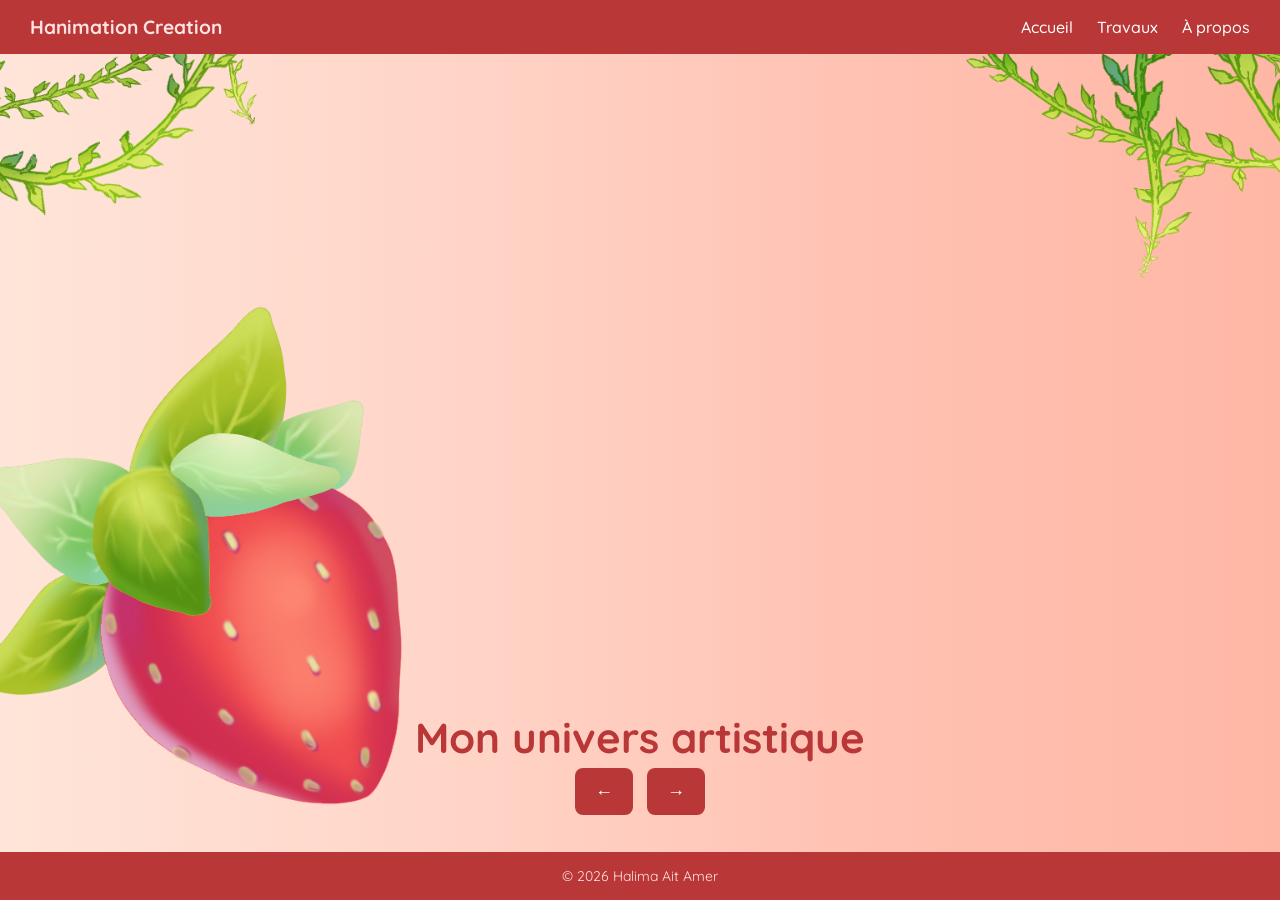
<file: index.html>
<!DOCTYPE html>
<html lang="fr">
<head>
  <meta charset="UTF-8">
  <meta name="viewport" content="width=device-width, initial-scale=1.0">
  <link href="https://fonts.googleapis.com/css2?family=Quicksand:wght@300;400;500;600;700&display=swap" rel="stylesheet">
  <title>Hanimation Creation</title>
  <link rel="stylesheet" href="style.css">
</head>

<body>

  <!-- IMAGE OVERLAY pour portrait -->
  <img src="UpPage.png" class="bg-overlay">
  
  <!-- IMAGE OVERLAY pour travaux -->
  <img src="travaux_back.png" class="bg-overlay-travaux">

  <header>
    <div class="logo">Hanimation Creation</div>
    <nav>
      <a href="index.html">Accueil</a>
      <a href="travaux.html">Travaux</a>
      <a href="#about">À propos</a>
    </nav>
  </header>

  <section class="hero">
    <div class="slider">

      <!-- PORTRAIT -->
      <div class="slide active portrait-slide">
        <video id="portraitVideo" muted loop playsinline>
          <source src="https://res.cloudinary.com/dbl7sn5ox/video/upload/v1776379329/portrait_s5dyqi.webm" type="video/webm">
          Votre navigateur ne supporte pas la vidéo.
        </video>
        <h1>Mon univers artistique</h1>
      </div>

      <!-- DEMOREEL -->
      <div class="slide demoreel-slide">
        <div class="vimeo-container">
          <iframe 
            src="https://player.vimeo.com/video/1145921699?autoplay=1&loop=1&byline=0&title=0&portrait=0&controls=1"
            frameborder="0" 
            allow="autoplay; fullscreen; picture-in-picture" 
            allowfullscreen>
          </iframe>
        </div>
        <h1>Demoreel</h1>
      </div>

      <!-- TRAVAUX -->
      <div class="slide travaux-slide">
        <a href="travaux.html" class="travaux-link">
          <img src="travaux_front.png" alt="Travaux" class="travaux-image">
          <h1>Mes Travaux</h1>
        </a>
      </div>

    </div>

    <div class="controls">
      <button onclick="prevSlide()">←</button>
      <button onclick="nextSlide()">→</button>
    </div>
  </section>

  <footer>
    © 2026 Halima Ait Amer
  </footer>

  <script>
    let current = 0;
    const slides = document.querySelectorAll(".slide");
    const bgOverlay = document.querySelector(".bg-overlay");
    const bgOverlayTravaux = document.querySelector(".bg-overlay-travaux");
    const controls = document.querySelector(".controls");
    const header = document.querySelector("header");
    const footer = document.querySelector("footer");
    const buttons = document.querySelectorAll("button");

    function changeHeaderFooterColor(color) {
      header.style.backgroundColor = color;
      footer.style.backgroundColor = color;
      buttons.forEach(btn => {
        btn.style.backgroundColor = color;
      });
    }

    function showSlide(index) {
      slides.forEach((slide) => {
        slide.classList.remove("active");

        let video = slide.querySelector("video");
        if (video) {
          video.pause();
        }
      });

      const activeSlide = slides[index];
      activeSlide.classList.add("active");

      const activeVideo = activeSlide.querySelector("video");

      /* Tous les boutons à la même hauteur */
      controls.style.bottom = "80px";

      /* FOND + OVERLAY selon le slide */
      if (activeSlide.classList.contains("portrait-slide")) {
        document.body.style.background = "linear-gradient(to right, #ffe5d9, #ffd6c9, #ffc2b3, #ffb7a5)";
        bgOverlay.style.opacity = "1";
        bgOverlayTravaux.style.opacity = "0";
        changeHeaderFooterColor("#b93737");
      } else if (activeSlide.classList.contains("demoreel-slide")) {
        document.body.style.background = "linear-gradient(to right, #ffe4e1, #ffd1dc, #ffc1cc)";
        bgOverlay.style.opacity = "0";
        bgOverlayTravaux.style.opacity = "0";
        changeHeaderFooterColor("#b93737");
      } else if (activeSlide.classList.contains("travaux-slide")) {
        document.body.style.background = "linear-gradient(90deg, #ffdfdb 19%, #f0b8ff 92%)";
        bgOverlay.style.opacity = "0";
        bgOverlayTravaux.style.opacity = "1";
        changeHeaderFooterColor("#b93737"); // Rouge pour toutes les slides
      }

      /* LANCEMENT VIDEO */
      if (activeVideo) {
        activeVideo.play();
      }

      current = index;
    }

    function nextSlide() {
      showSlide((current + 1) % slides.length);
    }

    function prevSlide() {
      showSlide((current - 1 + slides.length) % slides.length);
    }

    window.onload = () => {
      showSlide(0);
    };
  </script>

</body>
</html>
</file>
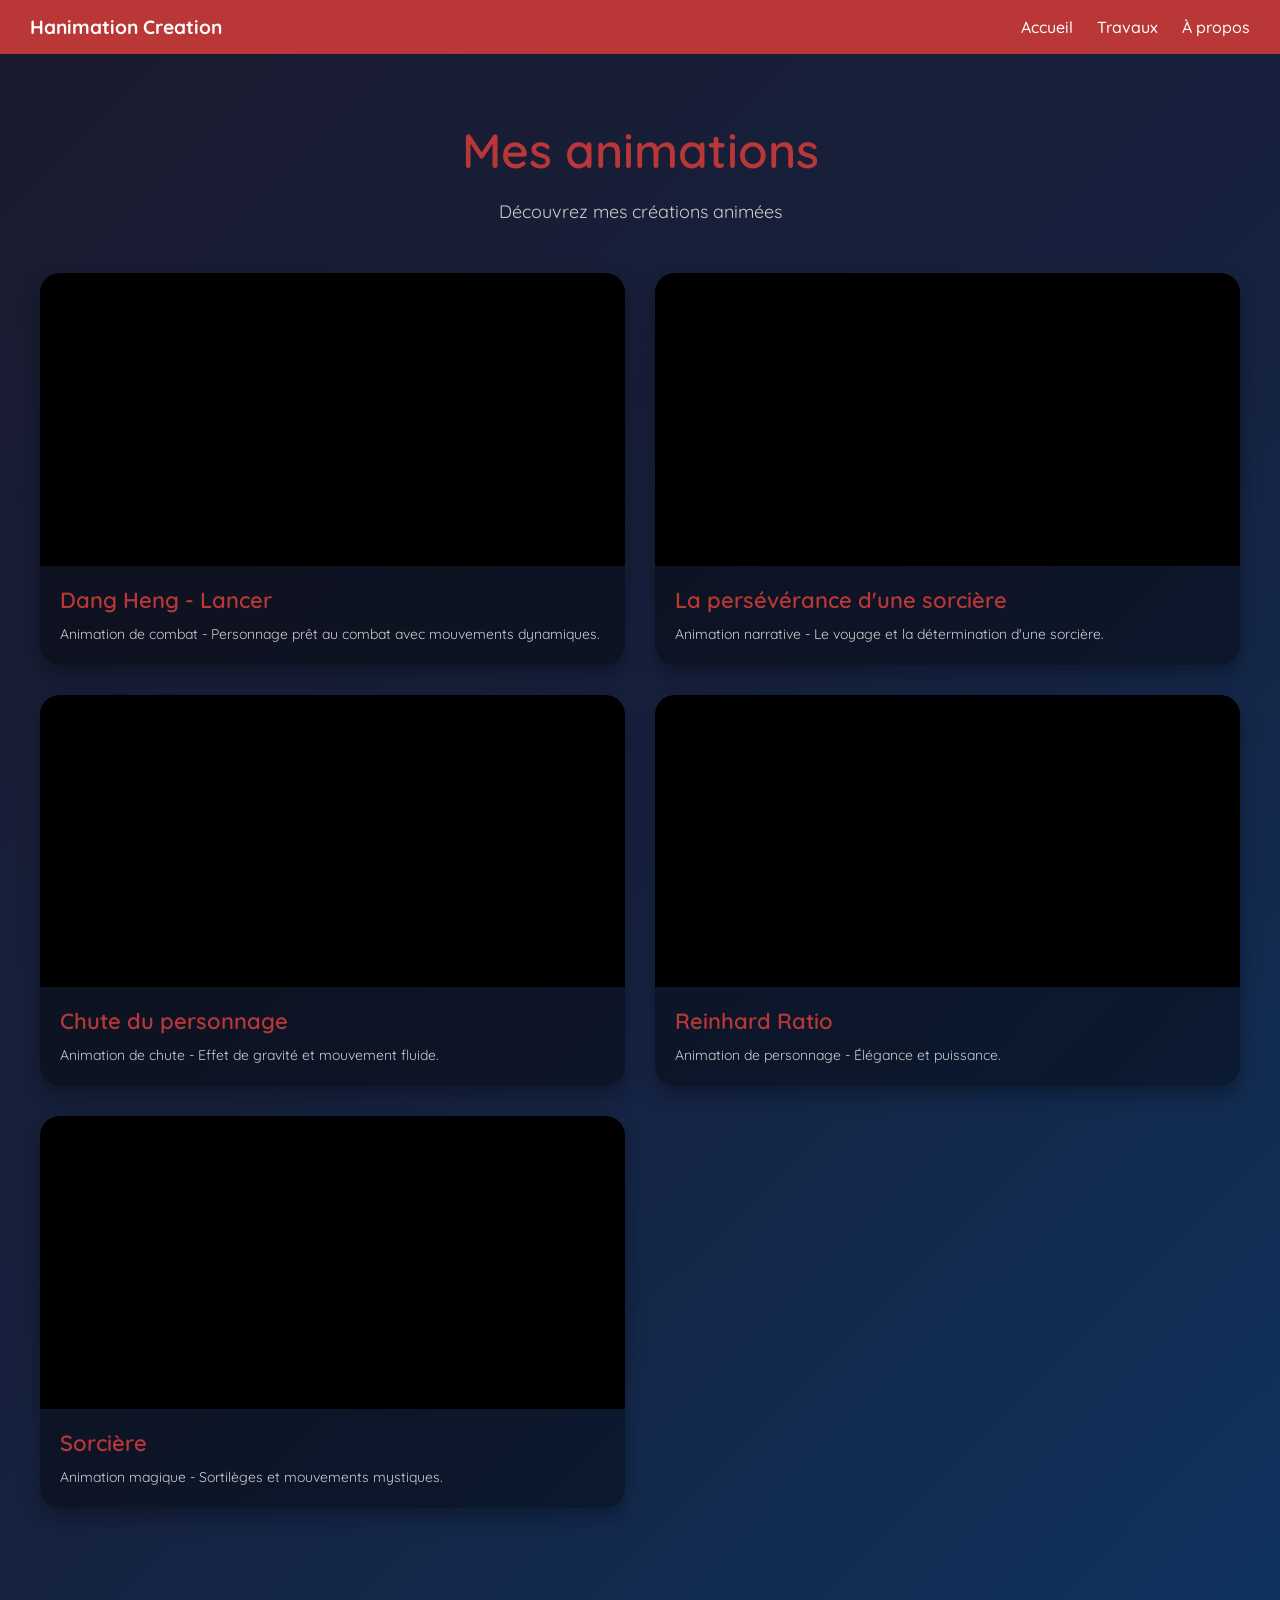
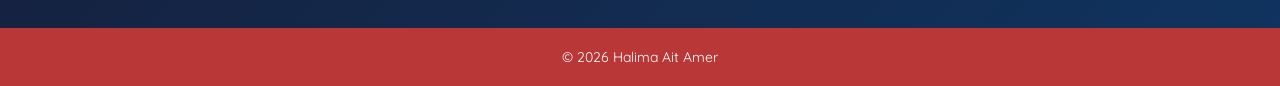
<file: animation.html>
<!DOCTYPE html>
<html lang="fr">
<head>
<meta charset="UTF-8">
<meta name="viewport" content="width=device-width, initial-scale=1.0">
<link href="https://fonts.googleapis.com/css2?family=Quicksand:wght@300;400;500;600;700&display=swap" rel="stylesheet">
<title>Hanimation Creation - Animations</title>

<style>
* {
  margin: 0;
  padding: 0;
  box-sizing: border-box;
  font-family: 'Quicksand', sans-serif;
}

body {
  background: linear-gradient(135deg, #1a1a2e, #16213e, #0f3460);
  color: white;
  min-height: 100vh;
}

/* HEADER */
header {
  position: fixed;
  width: 100%;
  background: #b93737;
  display: flex;
  justify-content: space-between;
  align-items: center;
  padding: 15px 30px;
  z-index: 1000;
}

.logo {
  font-size: 1.2rem;
  font-weight: 700;
  color: white;
}

nav a {
  margin-left: 20px;
  text-decoration: none;
  color: white;
  font-weight: 500;
  transition: opacity 0.3s ease;
}

nav a:hover {
  opacity: 0.8;
}

/* SECTION */
.section {
  padding: 120px 40px 80px;
  text-align: center;
  max-width: 1400px;
  margin: 0 auto;
}

.section h2 {
  font-size: 48px;
  color: #b93737;
  margin-bottom: 20px;
  font-weight: 600;
}

.section p.subtitle {
  font-size: 18px;
  color: #ccc;
  margin-bottom: 50px;
}

/* GRILLE DES ANIMATIONS */
.grid {
  display: grid;
  grid-template-columns: repeat(auto-fit, minmax(400px, 1fr));
  gap: 30px;
  margin-top: 20px;
}

/* CARD ANIMATION */
.animation-card {
  background: rgba(0, 0, 0, 0.4);
  border-radius: 20px;
  overflow: hidden;
  transition: transform 0.3s ease, box-shadow 0.3s ease;
  box-shadow: 0 10px 20px rgba(0, 0, 0, 0.3);
}

.animation-card:hover {
  transform: translateY(-10px);
  box-shadow: 0 20px 40px rgba(185, 55, 55, 0.3);
}

/* CONTENEUR VIDEO */
.video-container {
  position: relative;
  width: 100%;
  background: #000;
}

.video-container video {
  width: 100%;
  height: auto;
  display: block;
  cursor: pointer;
}

/* CONTROLES VIDEO PERSONNALISÉS */
.video-controls {
  position: absolute;
  bottom: 0;
  left: 0;
  right: 0;
  background: linear-gradient(to top, rgba(0,0,0,0.8), transparent);
  padding: 10px;
  display: flex;
  align-items: center;
  gap: 10px;
  opacity: 0;
  transition: opacity 0.3s ease;
}

.video-container:hover .video-controls {
  opacity: 1;
}

.play-pause-btn {
  background: #b93737;
  border: none;
  color: white;
  width: 35px;
  height: 35px;
  border-radius: 50%;
  cursor: pointer;
  font-size: 14px;
  transition: all 0.2s ease;
}

.play-pause-btn:hover {
  background: #922c2c;
  transform: scale(1.05);
}

.progress-bar {
  flex: 1;
  height: 5px;
  background: rgba(255,255,255,0.3);
  border-radius: 5px;
  cursor: pointer;
  overflow: hidden;
}

.progress-fill {
  height: 100%;
  background: #b93737;
  width: 0%;
  transition: width 0.1s linear;
}

.time-display {
  font-size: 12px;
  color: white;
  font-family: monospace;
}

/* INFO CARD */
.card-info {
  padding: 20px;
  text-align: left;
}

.card-info h3 {
  font-size: 22px;
  color: #b93737;
  margin-bottom: 10px;
  font-weight: 600;
}

.card-info p {
  font-size: 14px;
  color: #ccc;
  line-height: 1.5;
}

/* FOOTER */
footer {
  background: #b93737;
  padding: 20px;
  text-align: center;
  font-size: 14px;
  color: white;
  margin-top: 40px;
}

/* RESPONSIVE */
@media (max-width: 900px) {
  .grid {
    grid-template-columns: repeat(auto-fit, minmax(320px, 1fr));
    gap: 20px;
  }
  
  .section {
    padding: 100px 20px 60px;
  }
  
  .section h2 {
    font-size: 36px;
  }
}

@media (max-width: 600px) {
  .grid {
    grid-template-columns: 1fr;
  }
  
  .card-info h3 {
    font-size: 18px;
  }
}

/* MODAL PLEIN ÉCRAN */
.modal {
  display: none;
  position: fixed;
  top: 0;
  left: 0;
  width: 100%;
  height: 100%;
  background: rgba(0,0,0,0.95);
  z-index: 2000;
  cursor: pointer;
}

.modal.active {
  display: flex;
  align-items: center;
  justify-content: center;
}

.modal video {
  max-width: 90%;
  max-height: 90%;
  box-shadow: 0 0 50px rgba(185, 55, 55, 0.3);
  border-radius: 10px;
}

.close-modal {
  position: absolute;
  top: 20px;
  right: 40px;
  font-size: 50px;
  color: white;
  cursor: pointer;
  transition: transform 0.2s;
}

.close-modal:hover {
  transform: scale(1.1);
  color: #b93737;
}
</style>

</head>
<body>

<header>
  <div class="logo">Hanimation Creation</div>
  <nav>
    <a href="index.html">Accueil</a>
    <a href="travaux.html">Travaux</a>
    <a href="index.html#about">À propos</a>
  </nav>
</header>

<section class="section">
  <h2>Mes animations</h2>
  <p class="subtitle">Découvrez mes créations animées</p>

  <div class="grid">
    
    <!-- CARD 1 - Dang Heng Lancer -->
    <div class="animation-card">
      <div class="video-container">
        <video id="vid1" class="animation-video">
          <source src="animation/dang_heng_lancer_readytofight_v2.mp4" type="video/mp4">
        </video>
        <div class="video-controls">
          <button class="play-pause-btn">▶</button>
          <div class="progress-bar">
            <div class="progress-fill"></div>
          </div>
          <span class="time-display">0:00 / 0:00</span>
        </div>
      </div>
      <div class="card-info">
        <h3>Dang Heng - Lancer</h3>
        <p>Animation de combat - Personnage prêt au combat avec mouvements dynamiques.</p>
      </div>
    </div>

    <!-- CARD 2 - La persévérance d'une sorcière -->
    <div class="animation-card">
      <div class="video-container">
        <video id="vid2" class="animation-video">
          <source src="animation/la_perseverance_dune_sorciere.mp4" type="video/mp4">
        </video>
        <div class="video-controls">
          <button class="play-pause-btn">▶</button>
          <div class="progress-bar">
            <div class="progress-fill"></div>
          </div>
          <span class="time-display">0:00 / 0:00</span>
        </div>
      </div>
      <div class="card-info">
        <h3>La persévérance d'une sorcière</h3>
        <p>Animation narrative - Le voyage et la détermination d'une sorcière.</p>
      </div>
    </div>

    <!-- CARD 3 - Personnage tombe (GIF) -->
    <div class="animation-card">
      <div class="video-container">
        <video id="vid3" class="animation-video" loop>
          <source src="animation/personnage_tombe_f.gif" type="image/gif">
        </video>
        <div class="video-controls">
          <button class="play-pause-btn">▶</button>
          <div class="progress-bar">
            <div class="progress-fill"></div>
          </div>
          <span class="time-display">0:00 / 0:00</span>
        </div>
      </div>
      <div class="card-info">
        <h3>Chute du personnage</h3>
        <p>Animation de chute - Effet de gravité et mouvement fluide.</p>
      </div>
    </div>

    <!-- CARD 4 - Reinhard Ratio -->
    <div class="animation-card">
      <div class="video-container">
        <video id="vid4" class="animation-video">
          <source src="animation/reinhard_ratio.mp4" type="video/mp4">
        </video>
        <div class="video-controls">
          <button class="play-pause-btn">▶</button>
          <div class="progress-bar">
            <div class="progress-fill"></div>
          </div>
          <span class="time-display">0:00 / 0:00</span>
        </div>
      </div>
      <div class="card-info">
        <h3>Reinhard Ratio</h3>
        <p>Animation de personnage - Élégance et puissance.</p>
      </div>
    </div>

    <!-- CARD 5 - Witch -->
    <div class="animation-card">
      <div class="video-container">
        <video id="vid5" class="animation-video">
          <source src="animation/witch.mp4" type="video/mp4">
        </video>
        <div class="video-controls">
          <button class="play-pause-btn">▶</button>
          <div class="progress-bar">
            <div class="progress-fill"></div>
          </div>
          <span class="time-display">0:00 / 0:00</span>
        </div>
      </div>
      <div class="card-info">
        <h3>Sorcière</h3>
        <p>Animation magique - Sortilèges et mouvements mystiques.</p>
      </div>
    </div>

  </div>
</section>

<footer>
  © 2026 Halima Ait Amer
</footer>

<!-- MODAL PLEIN ÉCRAN -->
<div id="modal" class="modal">
  <span class="close-modal">&times;</span>
  <video id="modalVideo" controls autoplay></video>
</div>

<script>
// Initialisation de toutes les vidéos avec contrôles personnalisés
const videos = document.querySelectorAll('.animation-video');

videos.forEach((video, index) => {
  const card = video.closest('.animation-card');
  const playBtn = card.querySelector('.play-pause-btn');
  const progressBar = card.querySelector('.progress-bar');
  const progressFill = card.querySelector('.progress-fill');
  const timeDisplay = card.querySelector('.time-display');
  
  let isPlaying = false;
  
  // Formater le temps
  function formatTime(seconds) {
    const mins = Math.floor(seconds / 60);
    const secs = Math.floor(seconds % 60);
    return `${mins}:${secs < 10 ? '0' : ''}${secs}`;
  }
  
  // Mettre à jour l'affichage du temps
  function updateTimeDisplay() {
    if (video.duration) {
      timeDisplay.textContent = `${formatTime(video.currentTime)} / ${formatTime(video.duration)}`;
    } else {
      timeDisplay.textContent = `0:00 / 0:00`;
    }
  }
  
  // Mettre à jour la barre de progression
  function updateProgress() {
    if (video.duration) {
      const percent = (video.currentTime / video.duration) * 100;
      progressFill.style.width = `${percent}%`;
    }
    updateTimeDisplay();
  }
  
  // Play/Pause
  playBtn.addEventListener('click', (e) => {
    e.stopPropagation();
    if (video.paused) {
      video.play();
      playBtn.textContent = '⏸';
      isPlaying = true;
    } else {
      video.pause();
      playBtn.textContent = '▶';
      isPlaying = false;
    }
  });
  
  // Mettre à jour la progression pendant la lecture
  video.addEventListener('timeupdate', updateProgress);
  
  // Quand la vidéo est chargée
  video.addEventListener('loadedmetadata', () => {
    updateTimeDisplay();
  });
  
  // Réinitialiser quand la vidéo se termine
  video.addEventListener('ended', () => {
    playBtn.textContent = '▶';
    isPlaying = false;
    video.currentTime = 0;
    updateProgress();
  });
  
  // Barre de progression cliquable
  progressBar.addEventListener('click', (e) => {
    const rect = progressBar.getBoundingClientRect();
    const pos = (e.clientX - rect.left) / rect.width;
    video.currentTime = pos * video.duration;
    updateProgress();
  });
  
  // Double-clic pour plein écran
  video.addEventListener('dblclick', (e) => {
    e.stopPropagation();
    openFullscreen(video);
  });
  
  // Clic sur la vidéo pour play/pause
  video.addEventListener('click', () => {
    if (video.paused) {
      video.play();
      playBtn.textContent = '⏸';
    } else {
      video.pause();
      playBtn.textContent = '▶';
    }
  });
  
  // Charger les métadonnées au début
  video.load();
});

// Mode plein écran avec modal
const modal = document.getElementById('modal');
const modalVideo = document.getElementById('modalVideo');
const closeModal = document.querySelector('.close-modal');

function openFullscreen(video) {
  modal.classList.add('active');
  modalVideo.src = video.querySelector('source').src;
  modalVideo.load();
  modalVideo.play();
}

closeModal.addEventListener('click', () => {
  modal.classList.remove('active');
  modalVideo.pause();
  modalVideo.src = '';
});

modal.addEventListener('click', (e) => {
  if (e.target === modal) {
    modal.classList.remove('active');
    modalVideo.pause();
    modalVideo.src = '';
  }
});

// Pour le GIF, on s'assure qu'il se comporte correctement
const gifVideo = document.getElementById('vid3');
if (gifVideo) {
  gifVideo.loop = true;
  gifVideo.muted = true;
  gifVideo.play().catch(e => console.log('Auto-play blocked'));
}
</script>

</body>
</html>
</file>
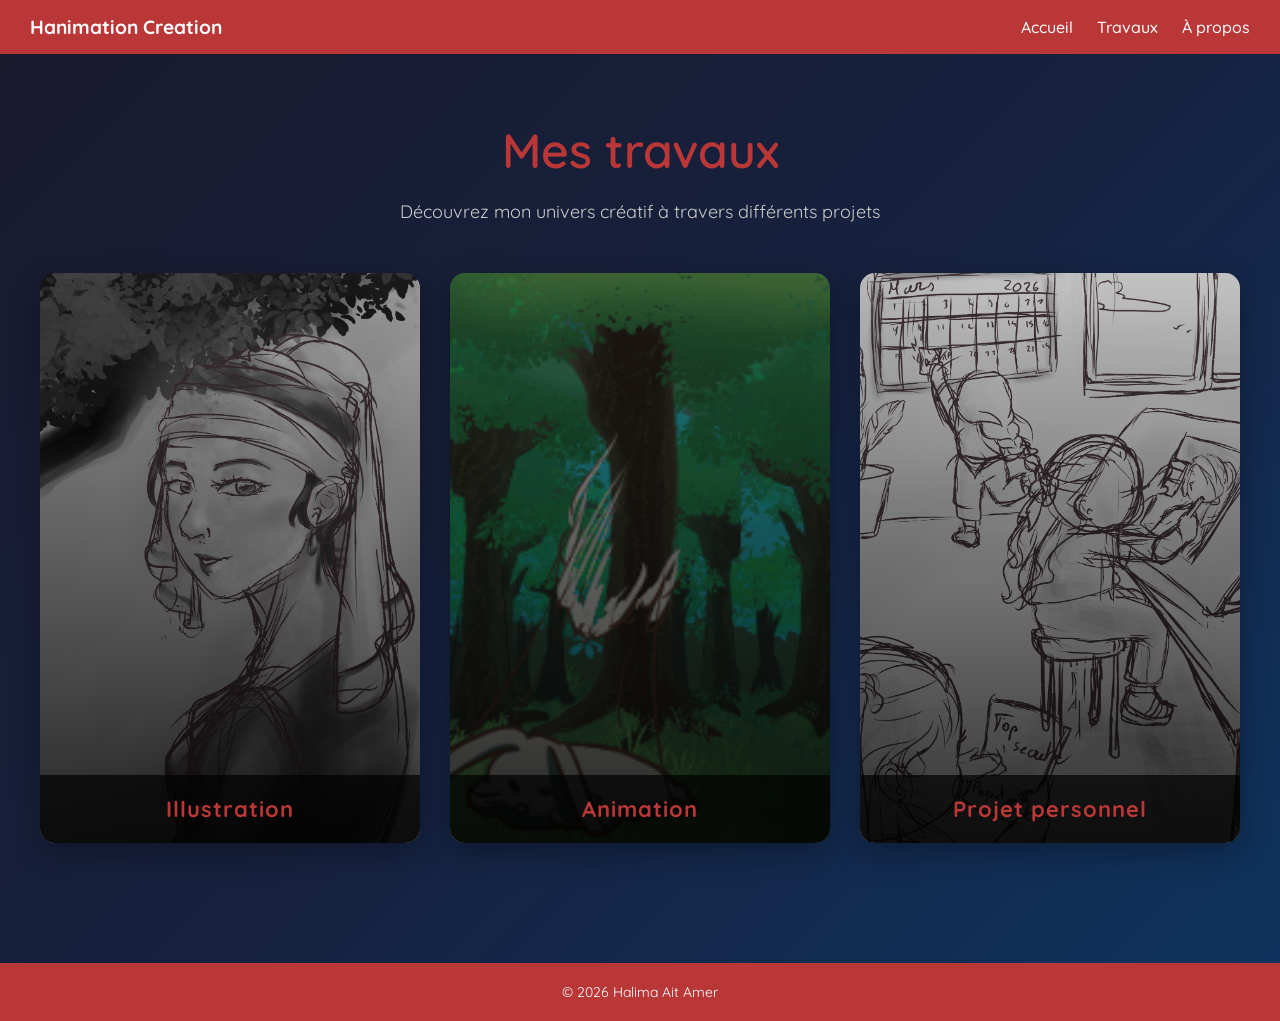
<file: travaux.html>
<!DOCTYPE html>
<html lang="fr">
<head>
  <meta charset="UTF-8">
  <meta name="viewport" content="width=device-width, initial-scale=1.0">
  <link href="https://fonts.googleapis.com/css2?family=Quicksand:wght@300;400;500;600;700&display=swap" rel="stylesheet">
  <title>Hanimation Creation - Mes Travaux</title>
  <style>
    * {
      margin: 0;
      padding: 0;
      box-sizing: border-box;
      font-family: 'Quicksand', sans-serif;
    }

    body {
      background: linear-gradient(135deg, #1a1a2e, #16213e, #0f3460);
      color: rgb(255, 227, 227);
      min-height: 100vh;
    }

    /* HEADER */
    header {
      position: fixed;
      width: 100%;
      background: #b93737;
      display: flex;
      justify-content: space-between;
      align-items: center;
      padding: 15px 30px;
      z-index: 1000;
    }

    .logo {
      font-size: 1.2rem;
      font-weight: 700;
      color: white;
    }

    nav a {
      margin-left: 20px;
      text-decoration: none;
      color: white;
      font-weight: 500;
      transition: opacity 0.3s ease;
    }

    nav a:hover {
      opacity: 0.8;
    }

    /* SECTION */
    .section {
      padding: 120px 40px 80px;
      text-align: center;
      max-width: 1400px;
      margin: 0 auto;
    }

    .section h2 {
      font-size: 48px;
      color: #b93737;
      margin-bottom: 20px;
      font-weight: 600;
    }

    .section p.subtitle {
      font-size: 18px;
      color: #ccc;
      margin-bottom: 50px;
    }

    /* GRID - responsive */
    .grid {
      display: grid;
      grid-template-columns: repeat(auto-fit, minmax(320px, 1fr));
      gap: 30px;
      margin-top: 20px;
      max-width: 1200px;
      margin-left: auto;
      margin-right: auto;
    }

    /* CARD */
    .card {
      position: relative;
      aspect-ratio: 2 / 3;
      border-radius: 15px;
      overflow: hidden;
      text-decoration: none;
      display: block;
      box-shadow: 0 10px 30px rgba(0, 0, 0, 0.3);
      transition: transform 0.3s ease, box-shadow 0.3s ease;
    }

    .card:hover {
      transform: translateY(-10px);
      box-shadow: 0 20px 40px rgba(185, 55, 55, 0.3);
    }

    /* IMAGE */
    .card img {
      width: 100%;
      height: 100%;
      object-fit: cover;
      transition: transform 0.5s ease;
    }

    .card:hover img {
      transform: scale(1.1);
    }

    /* OVERLAY */
    .card::after {
      content: "";
      position: absolute;
      inset: 0;
      background: linear-gradient(to top, rgba(0,0,0,0.8), rgba(0,0,0,0.2));
      transition: 0.3s;
    }

    .card:hover::after {
      background: linear-gradient(to top, rgba(185, 55, 55, 0.4), rgba(0,0,0,0.1));
    }

    /* TEXTE - bande en bas */
    .card p {
      position: absolute;
      bottom: 0;
      left: 0;
      right: 0;
      padding: 20px;
      text-align: center;
      font-size: 22px;
      font-weight: 700;
      color: #b93737;
      background: rgba(0, 0, 0, 0.7);
      z-index: 2;
      transition: 0.3s;
      letter-spacing: 1px;
    }

    .card:hover p {
      color: white;
      background: rgba(185, 55, 55, 0.8);
      padding: 22px;
    }

    /* FOOTER */
    footer {
      background: #b93737;
      padding: 20px;
      text-align: center;
      font-size: 14px;
      color: white;
      margin-top: 40px;
    }

    /* RESPONSIVE */
    @media (max-width: 768px) {
      .section {
        padding: 100px 20px 60px;
      }

      .section h2 {
        font-size: 36px;
      }

      .grid {
        grid-template-columns: repeat(auto-fit, minmax(280px, 1fr));
        gap: 20px;
      }

      .card p {
        font-size: 18px;
        padding: 15px;
      }
    }

    @media (max-width: 480px) {
      .grid {
        grid-template-columns: 1fr;
        max-width: 320px;
      }
    }
  </style>
</head>

<body>

<header>
  <div class="logo">Hanimation Creation</div>
  <nav>
    <a href="index.html">Accueil</a>
    <a href="travaux.html">Travaux</a>
    <a href="index.html#about">À propos</a>
  </nav>
</header>

<section class="section">
  <h2>Mes travaux</h2>
  <p class="subtitle">Découvrez mon univers créatif à travers différents projets</p>

  <div class="grid">

    <a href="illustration.html" class="card">
      <img src="illustration.png" alt="Illustration">
      <p>Illustration</p>
    </a>

    <a href="animation.html" class="card">
      <img src="animation.gif" alt="Animation">
      <p>Animation</p>
    </a>

    <a href="projet.html" class="card">
      <img src="projet.png" alt="Projet personnel">
      <p>Projet personnel</p>
    </a>

  </div>
</section>

<footer>
  © 2026 Halima Ait Amer
</footer>

</body>
</html>
</file>
<file: style.css>
* {
  margin: 0;
  padding: 0;
  box-sizing: border-box;
  font-family: 'Quicksand', sans-serif;
}

body {
  background: #072c04;
  color: rgb(255, 227, 227);
  transition: background 0.5s ease;
  overflow: hidden;
}

/* OVERLAY pour portrait */
.bg-overlay {
  position: fixed;
  top: 0;
  left: 0;
  width: 100vw;
  height: 100vh;
  object-fit: cover;
  z-index: 0;
  opacity: 0;
  transition: opacity 0.6s ease;
  pointer-events: none;
}

/* OVERLAY pour travaux */
.bg-overlay-travaux {
  position: fixed;
  top: 0;
  left: 0;
  width: 100vw;
  height: 100vh;
  object-fit: cover;
  z-index: 0;
  opacity: 0;
  transition: opacity 0.6s ease;
  pointer-events: none;
}

header, .hero, .section, footer {
  position: relative;
  z-index: 1;
}

/* HEADER */
header {
  position: fixed;
  width: 100%;
  background: #b93737;
  display: flex;
  justify-content: space-between;
  align-items: center;
  padding: 15px 30px;
  z-index: 1000;
  transition: background-color 0.5s ease;
}

.logo {
  font-size: 1.2rem;
  font-weight: 700;
}

nav a {
  margin-left: 20px;
  text-decoration: none;
  color: white;
  font-weight: 500;
}

/* HERO */
.hero {
  height: 100vh;
  width: 100vw;
  display: flex;
  align-items: center;
  justify-content: center;
  position: relative;
  overflow: hidden;
}

/* SLIDER */
.slider {
  position: relative;
  width: 100%;
  height: 100vh;
  display: flex;
  align-items: center;
  justify-content: center;
}

/* SLIDES */
.slide {
  position: absolute;
  top: 50%;
  left: 50%;
  transform: translate(-50%, -50%);
  width: 100%;
  opacity: 0;
  transition: opacity 0.6s ease;
  display: flex;
  flex-direction: column;
  align-items: center;
  justify-content: center;
  pointer-events: none;
}

.slide.active {
  opacity: 1;
  pointer-events: auto;
}

/* MEDIA commun pour vidéos */
.slide video {
  max-width: 1100px;
  width: 90%;
  box-shadow: 0 0 20px rgba(185, 55, 55, 0.5),
              0 0 40px rgba(185, 55, 55, 0.3);
  border-radius: 10px;
}

/* PORTRAIT - vidéo Cloudinary (version desktop) */
.portrait-slide video {
  height: 650px;
  width: auto;
  object-fit: contain;
  box-shadow: none;
  margin-top: -80px;
  transform: translateX(20px);
  border-radius: 10px;
}

/* DEMOREEL - conteneur et iframe Vimeo */
.vimeo-container {
  position: relative;
  width: 90%;
  max-width: 1100px;
  margin: 0 auto;
  margin-top: -80px;
}

.vimeo-container iframe {
  width: 100%;
  height: auto;
  aspect-ratio: 16 / 9;
  box-shadow: 0 0 20px rgba(185, 55, 55, 0.5),
              0 0 40px rgba(185, 55, 55, 0.3);
  border: none;
  border-radius: 10px;
}

/* TRAVAUX */
.travaux-slide {
  position: absolute;
  top: 50%;
  left: 50%;
  transform: translate(-50%, -50%);
  width: 100%;
  display: flex;
  flex-direction: column;
  align-items: center;
  justify-content: center;
}

.travaux-slide a {
  display: flex;
  flex-direction: column;
  align-items: center;
  justify-content: center;
  text-decoration: none;
}

.travaux-slide .travaux-image {
  height: 650px;
  width: auto;
  object-fit: contain;
  margin-top: -80px;
  transition: transform 0.3s ease;
  cursor: pointer;
  border-radius: 10px;
}

.travaux-slide .travaux-image:hover {
  transform: scale(1.02);
}

/* TITRES */
.portrait-slide h1,
.demoreel-slide h1,
.travaux-slide h1 {
  margin-top: 5px;
  font-size: 42px;
  color: #b93737;
}

.demoreel-slide h1 {
  margin-top: 25px;
}

/* CONTROLS */
.controls {
  position: absolute;
  bottom: 80px;
  left: 50%;
  transform: translateX(-50%);
  z-index: 10;
}

button {
  background: #b93737;
  border: none;
  color: white;
  padding: 12px 20px;
  margin: 5px;
  border-radius: 8px;
  cursor: pointer;
  font-size: 18px;
  transition: transform 0.2s ease, background-color 0.5s ease;
}

button:hover {
  transform: scale(1.05);
}

/* FOOTER */
footer {
  background: #b93737;
  padding: 15px;
  text-align: center;
  position: fixed;
  bottom: 0;
  width: 100%;
  z-index: 10;
  font-size: 14px;
  transition: background-color 0.5s ease;
}

/* ========== MEDIA QUERIES UNIQUEMENT MOBILE ========== */

/* Petit téléphone (moins de 768px) */
@media (max-width: 768px) {
  /* HEADER mobile */
  header {
    padding: 10px 15px;
  }
  
  .logo {
    font-size: 0.9rem;
  }
  
  nav a {
    margin-left: 12px;
    font-size: 0.8rem;
  }
  
  /* PORTRAIT mobile */
  .portrait-slide video {
    height: auto;
    max-height: 45vh;
    width: 85%;
    margin-top: -30px;
    transform: translateX(0);
  }
  
  /* DEMOREEL mobile */
  .vimeo-container {
    margin-top: -30px;
    width: 85%;
  }
  
  /* TRAVAUX mobile */
  .travaux-slide .travaux-image {
    height: auto;
    max-height: 45vh;
    width: 85%;
    margin-top: -30px;
  }
  
  /* TITRES mobile */
  .portrait-slide h1,
  .demoreel-slide h1,
  .travaux-slide h1 {
    font-size: 24px;
    margin-top: 5px;
    text-align: center;
    padding: 0 10px;
  }
  
  .demoreel-slide h1 {
    margin-top: 12px;
  }
  
  /* CONTROLS mobile */
  .controls {
    bottom: 65px;
  }
  
  button {
    padding: 8px 14px;
    font-size: 14px;
  }
  
  /* FOOTER mobile */
  footer {
    padding: 10px;
    font-size: 11px;
  }
}

/* Très petit téléphone (moins de 480px) */
@media (max-width: 480px) {
  .portrait-slide video {
    max-height: 40vh;
    width: 90%;
    margin-top: -20px;
  }
  
  .vimeo-container {
    margin-top: -20px;
    width: 90%;
  }
  
  .travaux-slide .travaux-image {
    max-height: 40vh;
    width: 90%;
    margin-top: -20px;
  }
  
  .portrait-slide h1,
  .demoreel-slide h1,
  .travaux-slide h1 {
    font-size: 20px;
  }
  
  .controls {
    bottom: 55px;
  }
  
  button {
    padding: 6px 12px;
    font-size: 12px;
  }
  
  footer {
    padding: 8px;
    font-size: 10px;
  }
}
</file>
